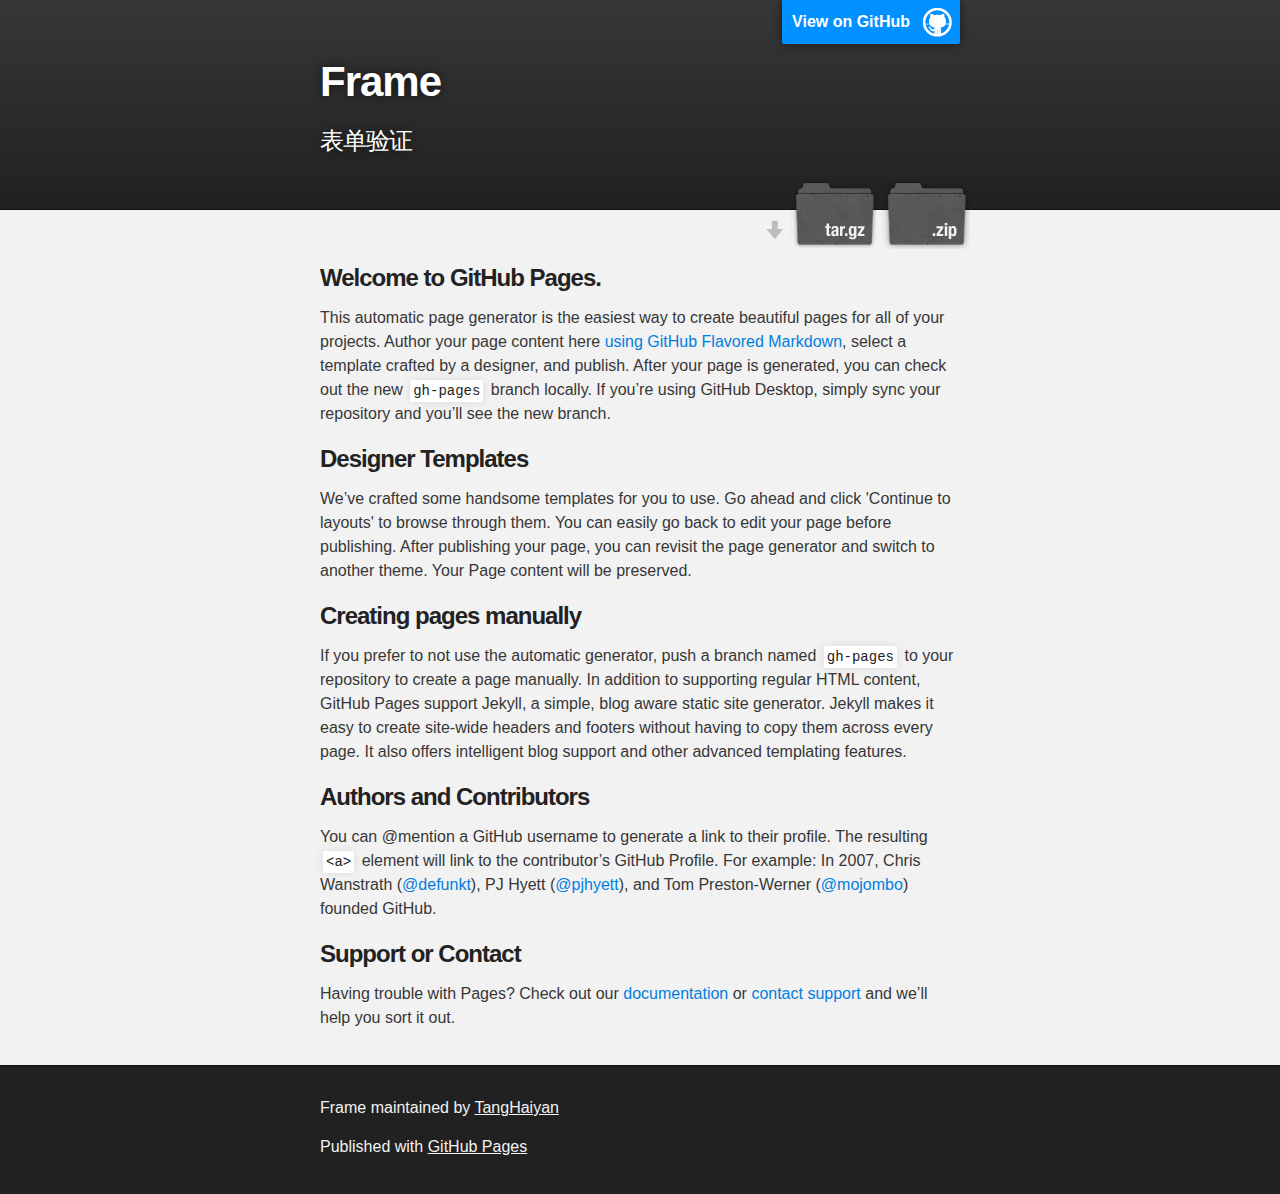
<file: index.html>
<!DOCTYPE html>
<html>

  <head>
    <meta charset='utf-8'>
    <meta http-equiv="X-UA-Compatible" content="chrome=1">
    <meta name="description" content="Frame : 表单验证">

    <link rel="stylesheet" type="text/css" media="screen" href="stylesheets/stylesheet.css">

    <title>Frame</title>
  </head>

  <body>

    <!-- HEADER -->
    <div id="header_wrap" class="outer">
        <header class="inner">
          <a id="forkme_banner" href="https://github.com/TangHaiyan/frame">View on GitHub</a>

          <h1 id="project_title">Frame</h1>
          <h2 id="project_tagline">表单验证</h2>

            <section id="downloads">
              <a class="zip_download_link" href="https://github.com/TangHaiyan/frame/zipball/master">Download this project as a .zip file</a>
              <a class="tar_download_link" href="https://github.com/TangHaiyan/frame/tarball/master">Download this project as a tar.gz file</a>
            </section>
        </header>
    </div>

    <!-- MAIN CONTENT -->
    <div id="main_content_wrap" class="outer">
      <section id="main_content" class="inner">
        <h3>
<a id="welcome-to-github-pages" class="anchor" href="#welcome-to-github-pages" aria-hidden="true"><span aria-hidden="true" class="octicon octicon-link"></span></a>Welcome to GitHub Pages.</h3>

<p>This automatic page generator is the easiest way to create beautiful pages for all of your projects. Author your page content here <a href="https://guides.github.com/features/mastering-markdown/">using GitHub Flavored Markdown</a>, select a template crafted by a designer, and publish. After your page is generated, you can check out the new <code>gh-pages</code> branch locally. If you’re using GitHub Desktop, simply sync your repository and you’ll see the new branch.</p>

<h3>
<a id="designer-templates" class="anchor" href="#designer-templates" aria-hidden="true"><span aria-hidden="true" class="octicon octicon-link"></span></a>Designer Templates</h3>

<p>We’ve crafted some handsome templates for you to use. Go ahead and click 'Continue to layouts' to browse through them. You can easily go back to edit your page before publishing. After publishing your page, you can revisit the page generator and switch to another theme. Your Page content will be preserved.</p>

<h3>
<a id="creating-pages-manually" class="anchor" href="#creating-pages-manually" aria-hidden="true"><span aria-hidden="true" class="octicon octicon-link"></span></a>Creating pages manually</h3>

<p>If you prefer to not use the automatic generator, push a branch named <code>gh-pages</code> to your repository to create a page manually. In addition to supporting regular HTML content, GitHub Pages support Jekyll, a simple, blog aware static site generator. Jekyll makes it easy to create site-wide headers and footers without having to copy them across every page. It also offers intelligent blog support and other advanced templating features.</p>

<h3>
<a id="authors-and-contributors" class="anchor" href="#authors-and-contributors" aria-hidden="true"><span aria-hidden="true" class="octicon octicon-link"></span></a>Authors and Contributors</h3>

<p>You can @mention a GitHub username to generate a link to their profile. The resulting <code>&lt;a&gt;</code> element will link to the contributor’s GitHub Profile. For example: In 2007, Chris Wanstrath (<a href="https://github.com/defunkt" class="user-mention">@defunkt</a>), PJ Hyett (<a href="https://github.com/pjhyett" class="user-mention">@pjhyett</a>), and Tom Preston-Werner (<a href="https://github.com/mojombo" class="user-mention">@mojombo</a>) founded GitHub.</p>

<h3>
<a id="support-or-contact" class="anchor" href="#support-or-contact" aria-hidden="true"><span aria-hidden="true" class="octicon octicon-link"></span></a>Support or Contact</h3>

<p>Having trouble with Pages? Check out our <a href="https://help.github.com/pages">documentation</a> or <a href="https://github.com/contact">contact support</a> and we’ll help you sort it out.</p>
      </section>
    </div>

    <!-- FOOTER  -->
    <div id="footer_wrap" class="outer">
      <footer class="inner">
        <p class="copyright">Frame maintained by <a href="https://github.com/TangHaiyan">TangHaiyan</a></p>
        <p>Published with <a href="https://pages.github.com">GitHub Pages</a></p>
      </footer>
    </div>

    

  </body>
</html>
</file>
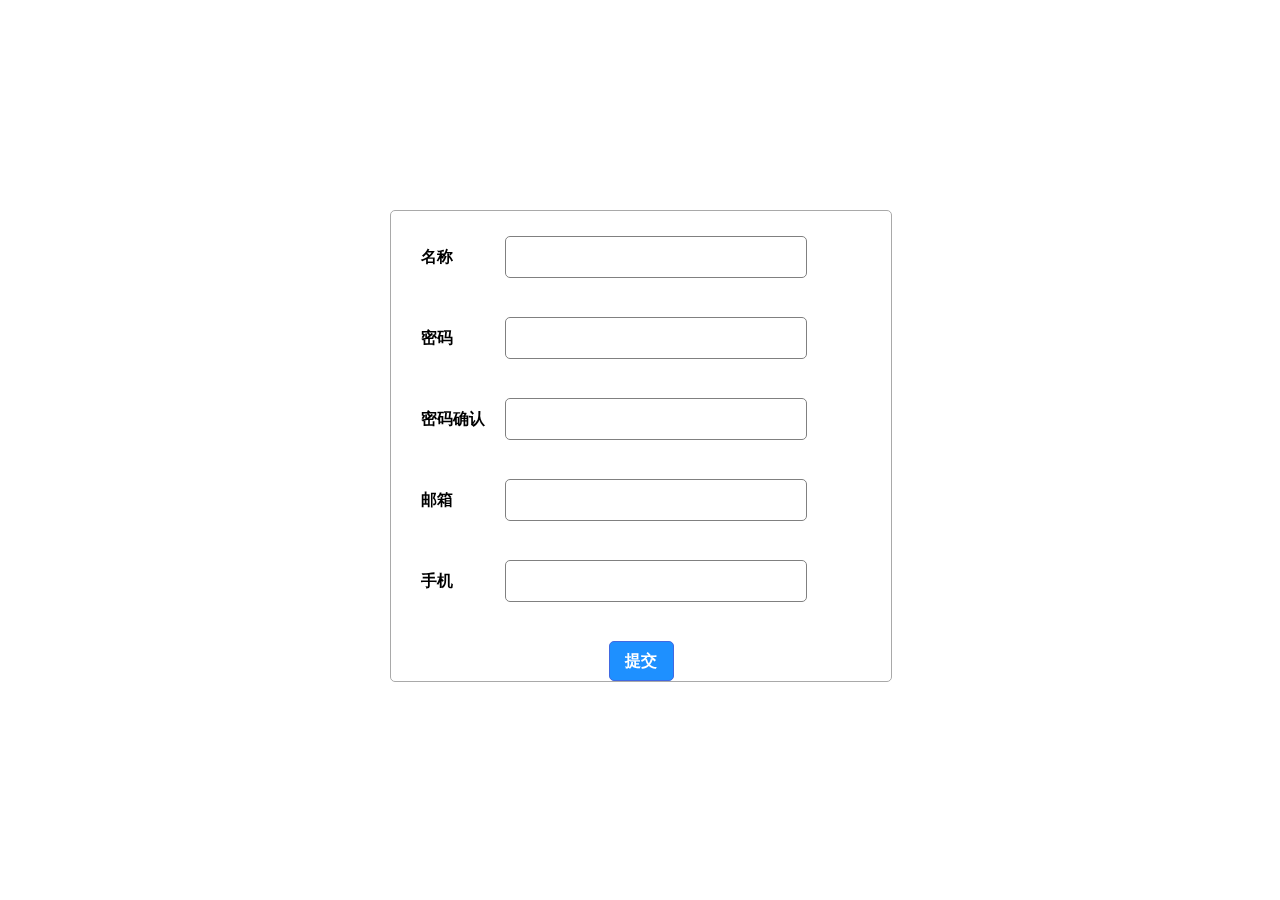
<file: task.html>
<!DOCTYPE html>
<html>
<head>
     <meta charset="utf-8">
	<title>表单验证</title>
     <link rel="stylesheet" type="text/css" href="index.css"> <!-- 基础样式   -->
     <link rel="stylesheet" type="text/css" href="load_basic.css"> 

</head>
<body>
<div>
<form id="sign" name="sign" method="post" action="">
<p>
     <label>名称</label>
     <input type="text" name="name1" value="" required>
</p>
<p class="tips"><span></span></p>
<p>
     <label>密码</label>
     <input type="password" name="name2" value="">
     <p class="tips"><span></span></p>
</p>
<p>
     <label>密码确认</label>
     <input type="password" name="name2" value="" >
</p>
<p class="tips"><span></span></p>
<p>
     <label>邮箱</label>
     <input type="text" name="name3" value="">
</p>
<p class="tips"><span></span></p>
<p>
     <label>手机</label>
     <input type="text" name="name3" value="">
</p>
<p class="tips"><span></span></p>
<button>提交</button>
</form>
</div>
<script type="text/javascript">
// 坑
// with作用域

// 获取表单元素：
var input_ele=document.forms[0].elements;
var tips_ele=document.getElementsByTagName("span")

//改变颜色
function change_color(i,color){
     input_ele[i].style.borderColor=color;
     tips_ele[i].style.color=color;

}

//改变提示文字
function change_tips(i,tips_text){
     if (tips_ele[i].childNodes.length==0) {
          tips_ele[i].appendChild(document.createTextNode(tips_text))
     }
     else{
          tips_ele[i].childNodes[0].nodeValue=tips_text;
     }
}

//校验不同的正则
// 手机的正则：/^1\d{10}$/  以1开头，10位数字，且以数字结尾
//qq号码匹配：/[1-9]\d{4,}/ 不以0开头，最少4位数字
//邮箱正则：/\w+@\w+(\.(com|cn|net))?\.(com|cn|net)$/  fgrgrh@fhrhr.com.cn
//4-16位的长度：/\w{1,4}\w{1,4}\w{1,4}\w{1,4}/
// 密码正则：/(a-z){1,4}(A-Z)+(a-z){1,4}(0-9)+(a-z){1,4}(a-z){1,4}/ 由字母即数字组成，必须包含大写字母及数字，不得少于6位，

/*function validata_reg(i,regobj){
     if (!(regobj.test(input_ele[i].value))) {
          change_color(i,"red");
          change_tips(i,"格式不正确")
     }
     else{
        return true;  
     }
}
*/
//校验长度
/*function validata_length(i,min_length,max_length){
     if (input_ele[i].value.length>0&&input_ele[i].value.length<min_length){
          change_color(i,"red");
          change_tips(i,"名称太短")
           }
     else if (input_ele[i].value.length>max_length) {
          change_color(i,"red");
          change_tips(i,"名称太长")
           }
     else{
          return true
     }*/

//校验是否相同
function validata_comfirm(i,j){
     if (!(input_ele[i].value===input_ele[j].value)) {
     change_color(i,"red");
     change_tips(i,"不匹配，请重新输入");
     input_ele[i].value=""
     }
     else {
          change_color(i,"green"); 
              if (i<input_ele.length-1) {
                    input_ele[i+1].focus();}  //自动在下个元素获得焦点
          change_tips(i,"");  
          return true;
     }
}

//校验空字符.正则
function validata_reg(i,regobj){
     if (input_ele[i].value==""||input_ele[i].value==null) {
     change_color(i,"red");
     change_tips(i,"输入不能为空");
     }   
     else{
          if (!(regobj.test(input_ele[i].value))) {
          change_color(i,"red");
          change_tips(i,"格式不正确")
          }
         else{change_color(i,"green"); 
              if (i<input_ele.length-1) {
                    input_ele[i+1].focus();}  //自动在下个元素获得焦点
          change_tips(i,""); 
          return true;
          }

     }
     
}

//添加事件
//第一个input
 input_ele[0].addEventListener("blur",function(){validata_reg(0,/\w{4,16}/)})
 input_ele[0].addEventListener("focus",function(){change_tips(0,"必须，4-16个字符")})
 input_ele[0].addEventListener("focus",function(){ change_color(0,"#808080")})


//第二个input
 input_ele[1].addEventListener("blur",function(){validata_reg(1,/\w*[A-Z]+\w*[0-9]+\w*\w{4,}/)})
 input_ele[1].addEventListener("focus",function(){ change_color(1,"#808080")})
 input_ele[1].addEventListener("focus",function(){change_tips(1,"由字母即数字组成，必须包含大写字母及数字，不得少于6位")})

//第三个input
input_ele[2].addEventListener("focus",function(){change_tips(2,"请确认密码")})
input_ele[2].addEventListener("focus",function(){ change_color(2,"#808080")})
input_ele[2].addEventListener("blur",function(){validata_comfirm(2,1)})

//第四个input
input_ele[3].addEventListener("focus",function(){change_tips(3,"请输入正确的国内邮箱地址")})
input_ele[3].addEventListener("focus",function(){ change_color(3,"#808080")})
input_ele[3].addEventListener("blur",function(){validata_reg(3,/\w+@\w+(\.(com|cn|net))?\.(com|cn|net)$/)})


//第五个input
input_ele[4].addEventListener("focus",function(){change_tips(4,"请输入正确的11位手机号码")})
input_ele[4].addEventListener("focus",function(){ change_color(4,"#808080")})
input_ele[4].addEventListener("blur",function(){validata_reg(4,/^1\d{10}$/)})

 
 //提交
 var btn=document.getElementsByTagName("button")[0];
 btn.onclick=function(){
     if (validata_reg(0,/\w{4,16}/)) {
          if (validata_reg(1,/\w*[A-Z]+\w*[0-9]+\w*\w{4,}/)) {
               if (validata_comfirm(2,1)) {
                    if (validata_reg(3,/\w+@\w+(\.(com|cn|net))?\.(com|cn|net)$/)) {
                         if (validata_reg(4,/^1\d{10}$/)) {

                              alert("提交成功");

                         }
                    }
               }
          }
     }
     else(alert("提交失败"))
 }


</script>

</body>
</html>
</file>
<file: stylesheets/stylesheet.css>
/*******************************************************************************
Slate Theme for GitHub Pages
by Jason Costello, @jsncostello
*******************************************************************************/

@import url(github-light.css);

/*******************************************************************************
MeyerWeb Reset
*******************************************************************************/

html, body, div, span, applet, object, iframe,
h1, h2, h3, h4, h5, h6, p, blockquote, pre,
a, abbr, acronym, address, big, cite, code,
del, dfn, em, img, ins, kbd, q, s, samp,
small, strike, strong, sub, sup, tt, var,
b, u, i, center,
dl, dt, dd, ol, ul, li,
fieldset, form, label, legend,
table, caption, tbody, tfoot, thead, tr, th, td,
article, aside, canvas, details, embed,
figure, figcaption, footer, header, hgroup,
menu, nav, output, ruby, section, summary,
time, mark, audio, video {
  margin: 0;
  padding: 0;
  border: 0;
  font: inherit;
  vertical-align: baseline;
}

/* HTML5 display-role reset for older browsers */
article, aside, details, figcaption, figure,
footer, header, hgroup, menu, nav, section {
  display: block;
}

ol, ul {
  list-style: none;
}

table {
  border-collapse: collapse;
  border-spacing: 0;
}

/*******************************************************************************
Theme Styles
*******************************************************************************/

body {
  box-sizing: border-box;
  color:#373737;
  background: #212121;
  font-size: 16px;
  font-family: 'Myriad Pro', Calibri, Helvetica, Arial, sans-serif;
  line-height: 1.5;
  -webkit-font-smoothing: antialiased;
}

h1, h2, h3, h4, h5, h6 {
  margin: 10px 0;
  font-weight: 700;
  color:#222222;
  font-family: 'Lucida Grande', 'Calibri', Helvetica, Arial, sans-serif;
  letter-spacing: -1px;
}

h1 {
  font-size: 36px;
  font-weight: 700;
}

h2 {
  padding-bottom: 10px;
  font-size: 32px;
  background: url('../images/bg_hr.png') repeat-x bottom;
}

h3 {
  font-size: 24px;
}

h4 {
  font-size: 21px;
}

h5 {
  font-size: 18px;
}

h6 {
  font-size: 16px;
}

p {
  margin: 10px 0 15px 0;
}

footer p {
  color: #f2f2f2;
}

a {
  text-decoration: none;
  color: #007edf;
  text-shadow: none;

  transition: color 0.5s ease;
  transition: text-shadow 0.5s ease;
  -webkit-transition: color 0.5s ease;
  -webkit-transition: text-shadow 0.5s ease;
  -moz-transition: color 0.5s ease;
  -moz-transition: text-shadow 0.5s ease;
  -o-transition: color 0.5s ease;
  -o-transition: text-shadow 0.5s ease;
  -ms-transition: color 0.5s ease;
  -ms-transition: text-shadow 0.5s ease;
}

a:hover, a:focus {text-decoration: underline;}

footer a {
  color: #F2F2F2;
  text-decoration: underline;
}

em {
  font-style: italic;
}

strong {
  font-weight: bold;
}

img {
  position: relative;
  margin: 0 auto;
  max-width: 739px;
  padding: 5px;
  margin: 10px 0 10px 0;
  border: 1px solid #ebebeb;

  box-shadow: 0 0 5px #ebebeb;
  -webkit-box-shadow: 0 0 5px #ebebeb;
  -moz-box-shadow: 0 0 5px #ebebeb;
  -o-box-shadow: 0 0 5px #ebebeb;
  -ms-box-shadow: 0 0 5px #ebebeb;
}

p img {
  display: inline;
  margin: 0;
  padding: 0;
  vertical-align: middle;
  text-align: center;
  border: none;
}

pre, code {
  width: 100%;
  color: #222;
  background-color: #fff;

  font-family: Monaco, "Bitstream Vera Sans Mono", "Lucida Console", Terminal, monospace;
  font-size: 14px;

  border-radius: 2px;
  -moz-border-radius: 2px;
  -webkit-border-radius: 2px;
}

pre {
  width: 100%;
  padding: 10px;
  box-shadow: 0 0 10px rgba(0,0,0,.1);
  overflow: auto;
}

code {
  padding: 3px;
  margin: 0 3px;
  box-shadow: 0 0 10px rgba(0,0,0,.1);
}

pre code {
  display: block;
  box-shadow: none;
}

blockquote {
  color: #666;
  margin-bottom: 20px;
  padding: 0 0 0 20px;
  border-left: 3px solid #bbb;
}


ul, ol, dl {
  margin-bottom: 15px
}

ul {
  list-style-position: inside;
  list-style: disc;
  padding-left: 20px;
}

ol {
  list-style-position: inside;
  list-style: decimal;
  padding-left: 20px;
}

dl dt {
  font-weight: bold;
}

dl dd {
  padding-left: 20px;
  font-style: italic;
}

dl p {
  padding-left: 20px;
  font-style: italic;
}

hr {
  height: 1px;
  margin-bottom: 5px;
  border: none;
  background: url('../images/bg_hr.png') repeat-x center;
}

table {
  border: 1px solid #373737;
  margin-bottom: 20px;
  text-align: left;
 }

th {
  font-family: 'Lucida Grande', 'Helvetica Neue', Helvetica, Arial, sans-serif;
  padding: 10px;
  background: #373737;
  color: #fff;
 }

td {
  padding: 10px;
  border: 1px solid #373737;
 }

form {
  background: #f2f2f2;
  padding: 20px;
}

/*******************************************************************************
Full-Width Styles
*******************************************************************************/

.outer {
  width: 100%;
}

.inner {
  position: relative;
  max-width: 640px;
  padding: 20px 10px;
  margin: 0 auto;
}

#forkme_banner {
  display: block;
  position: absolute;
  top:0;
  right: 10px;
  z-index: 10;
  padding: 10px 50px 10px 10px;
  color: #fff;
  background: url('../images/blacktocat.png') #0090ff no-repeat 95% 50%;
  font-weight: 700;
  box-shadow: 0 0 10px rgba(0,0,0,.5);
  border-bottom-left-radius: 2px;
  border-bottom-right-radius: 2px;
}

#header_wrap {
  background: #212121;
  background: -moz-linear-gradient(top, #373737, #212121);
  background: -webkit-linear-gradient(top, #373737, #212121);
  background: -ms-linear-gradient(top, #373737, #212121);
  background: -o-linear-gradient(top, #373737, #212121);
  background: linear-gradient(top, #373737, #212121);
}

#header_wrap .inner {
  padding: 50px 10px 30px 10px;
}

#project_title {
  margin: 0;
  color: #fff;
  font-size: 42px;
  font-weight: 700;
  text-shadow: #111 0px 0px 10px;
}

#project_tagline {
  color: #fff;
  font-size: 24px;
  font-weight: 300;
  background: none;
  text-shadow: #111 0px 0px 10px;
}

#downloads {
  position: absolute;
  width: 210px;
  z-index: 10;
  bottom: -40px;
  right: 0;
  height: 70px;
  background: url('../images/icon_download.png') no-repeat 0% 90%;
}

.zip_download_link {
  display: block;
  float: right;
  width: 90px;
  height:70px;
  text-indent: -5000px;
  overflow: hidden;
  background: url(../images/sprite_download.png) no-repeat bottom left;
}

.tar_download_link {
  display: block;
  float: right;
  width: 90px;
  height:70px;
  text-indent: -5000px;
  overflow: hidden;
  background: url(../images/sprite_download.png) no-repeat bottom right;
  margin-left: 10px;
}

.zip_download_link:hover {
  background: url(../images/sprite_download.png) no-repeat top left;
}

.tar_download_link:hover {
  background: url(../images/sprite_download.png) no-repeat top right;
}

#main_content_wrap {
  background: #f2f2f2;
  border-top: 1px solid #111;
  border-bottom: 1px solid #111;
}

#main_content {
  padding-top: 40px;
}

#footer_wrap {
  background: #212121;
}



/*******************************************************************************
Small Device Styles
*******************************************************************************/

@media screen and (max-width: 480px) {
  body {
    font-size:14px;
  }

  #downloads {
    display: none;
  }

  .inner {
    min-width: 320px;
    max-width: 480px;
  }

  #project_title {
  font-size: 32px;
  }

  h1 {
    font-size: 28px;
  }

  h2 {
    font-size: 24px;
  }

  h3 {
    font-size: 21px;
  }

  h4 {
    font-size: 18px;
  }

  h5 {
    font-size: 14px;
  }

  h6 {
    font-size: 12px;
  }

  code, pre {
    min-width: 320px;
    max-width: 480px;
    font-size: 11px;
  }

}
</file>
<file: index.css>
* {
	margin: 0px;
	padding: 0px
}
div {
	margin: 0 auto;
	width: 500px;
	position: fixed;
	top:50%;
	left: 50%;
	margin-left: -250px;
	margin-top: -240px;
	
	z-index: 10;
	border: 1px solid #A9A9A9;
	border-radius: 5px
}
p:nth-child(1) {
	margin-top: 25px
}
button, p {
	font: bold 16px "宋体";
	border-style: none
}
button {
	background-color: #1E90FF;
	color:white;
    display:block; 
	border:solid 1px ;
	border-color: #4169E1;
}

input {
	width: 300px;
	border-style: none
}
input, button {
	margin-left: 10px;
	border-radius: 5px;
	height: 40px
}
label {
	margin-left: 30px;
	width: 70px;
	text-align: left;
	display: inline-block
}
input {
	display: inline-block
}
.tips {
	margin-top: 5px;
	margin-left: 120px;
	font: 14px  "宋体";
	margin-bottom: 30px;
	display: inline-block;
	width: 300px;
	text-overflow: ellipsis;
}
button{
	width:65px;
    margin:0 auto;
}
</file>
<file: load_basic.css>
/*初始*/
input{border: solid 1px  #808080;}
.tips{color: #808080;}
</file>
